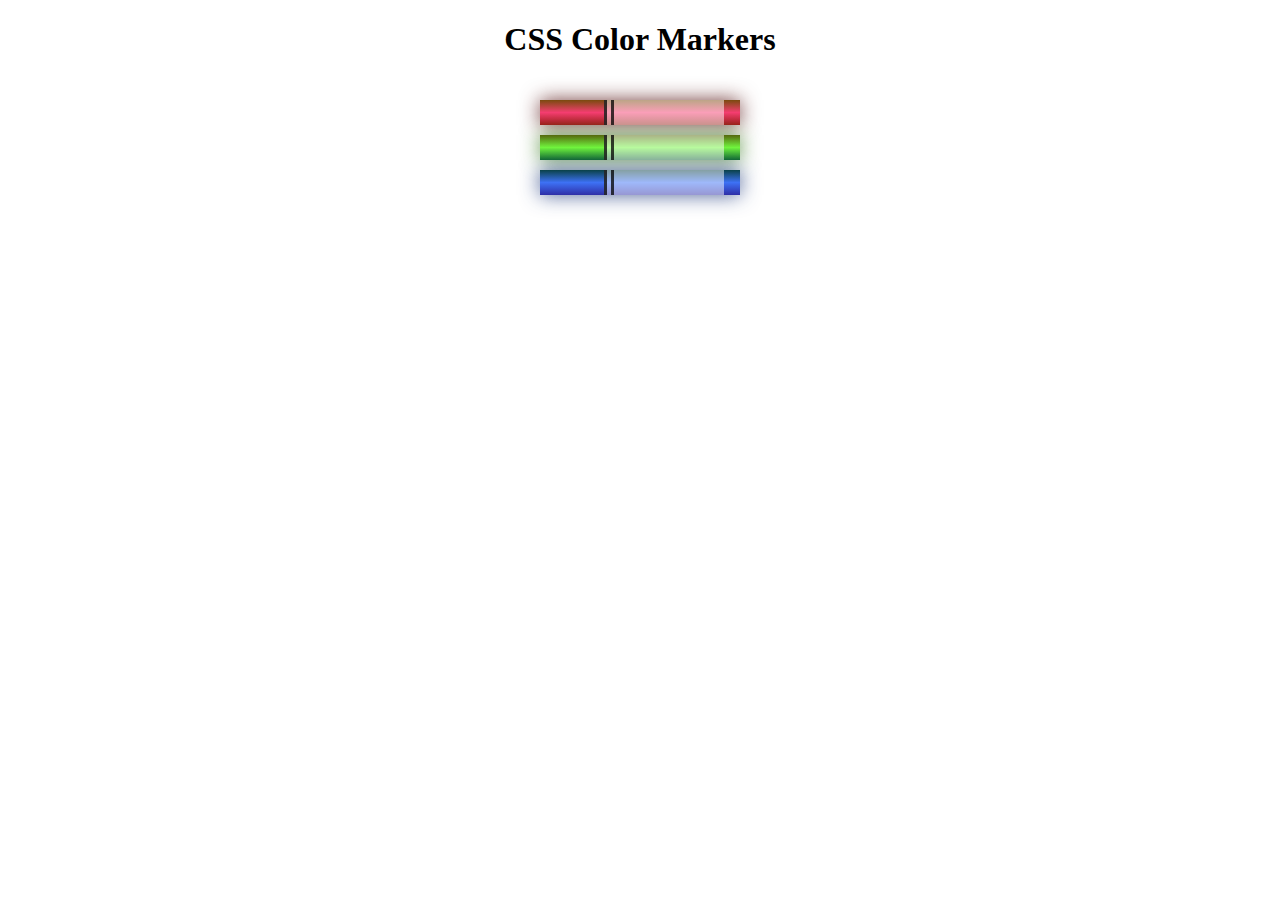
<file: 03.Building a Set of Colored Markers/index.html>
<!DOCTYPE html>
<html lang="en">
    <head>
        <meta charset="utf-8" />
        <meta name="viewport" content="width=device-width, initial-scale=1.0" />
        <title>Colored Markers</title>
        <link rel="stylesheet" href="styles.css" />
    </head>
    <body>
        <h1>CSS Color Markers</h1>
        <div class="container">
            <div class="marker red">
                <div class="cap"></div>
                <div class="sleeve"></div>
            </div>
            <div class="marker green">
                <div class="cap"></div>
                <div class="sleeve"></div>
            </div>
            <div class="marker blue">
                <div class="cap"></div>
                <div class="sleeve"></div>
            </div>
        </div>
    </body>
</html>
</file>
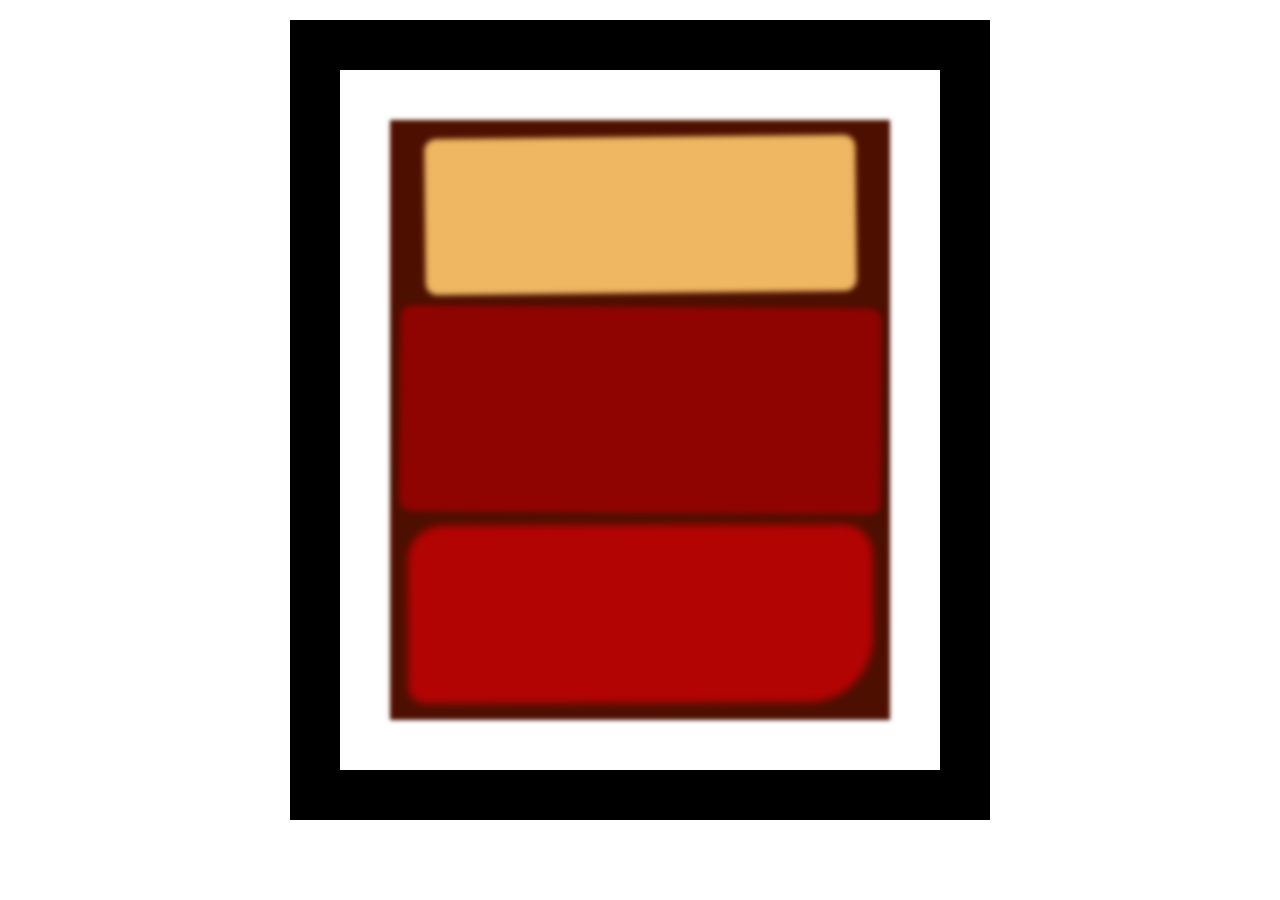
<file: 05.Building a Rothko Painting/index.html>
<!DOCTYPE html>
<html lang="en">
    <head>
        <meta charset="UTF-8" />
        <title>Rothko Painting</title>
        <link href="./styles.css" rel="stylesheet" />
    </head>
    <body>
        <div class="frame">
            <div class="canvas">
                <div class="one"></div>
                <div class="two"></div>
                <div class="three"></div>
            </div>
        </div>
    </body>
</html>
</file>
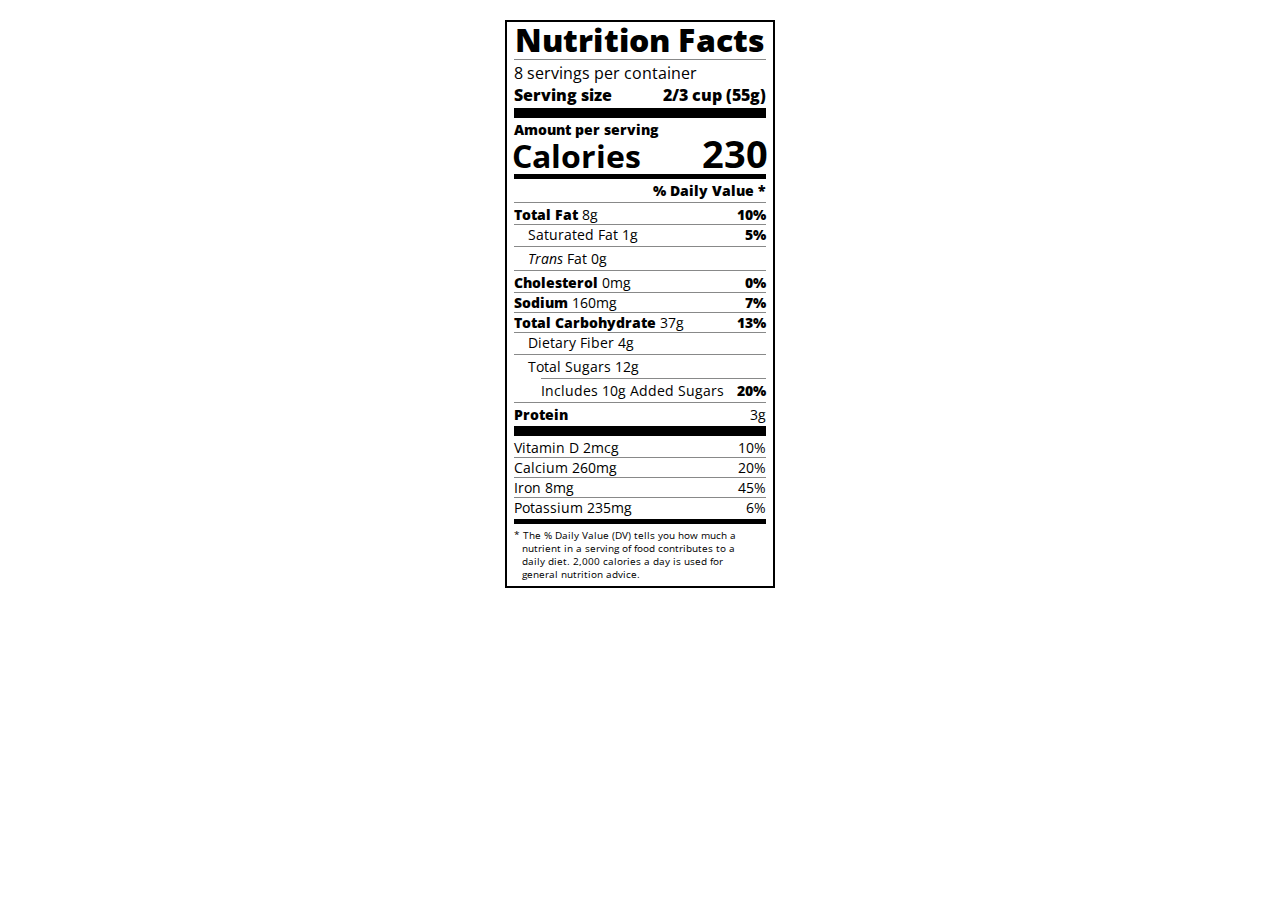
<file: 07.Building a Nutrition Label/index.html>
<!DOCTYPE html>
<html lang="en">
    <head>
        <meta charset="UTF-8" />
        <title>Nutrition Label</title>
        <link
            href="https://fonts.googleapis.com/css?family=Open+Sans:400,700,800"
            rel="stylesheet"
        />
        <link href="./styles.css" rel="stylesheet" />
    </head>

    <body>
        <div class="label">
            <header>
                <h1 class="bold">Nutrition Facts</h1>
                <div class="divider"></div>
                <p>8 servings per container</p>
                <p class="bold">Serving size <span>2/3 cup (55g)</span></p>
            </header>
            <div class="divider large"></div>
            <div class="calories-info">
                <div class="left-container">
                    <h2 class="bold small-text">Amount per serving</h2>
                    <p>Calories</p>
                </div>
                <span class="right">230</span>
            </div>
            <div class="divider medium"></div>
            <div class="daily-value small-text">
                <p class="bold right no-divider">% Daily Value *</p>
                <div class="divider"></div>
                <p>
                    <span><span class="bold">Total Fat</span> 8g</span>
                    <span class="bold right">10%</span>
                </p>
                <p class="indent no-divider">
                    Saturated Fat 1g <span class="bold right">5%</span>
                </p>
                <div class="divider"></div>
                <p class="indent no-divider">
                    <span><i>Trans</i> Fat 0g</span>
                </p>
                <div class="divider"></div>
                <p>
                    <span><span class="bold">Cholesterol</span> 0mg</span>
                    <span class="right bold">0%</span>
                </p>
                <p>
                    <span><span class="bold">Sodium</span> 160mg</span>
                    <span class="right bold">7%</span>
                </p>
                <p>
                    <span
                        ><span class="bold">Total Carbohydrate</span> 37g</span
                    >
                    <span class="right bold">13%</span>
                </p>
                <p class="indent no-divider">Dietary Fiber 4g</p>
                <div class="divider"></div>
                <p class="indent no-divider">Total Sugars 12g</p>
                <div class="divider double-indent"></div>
                <p class="double-indent no-divider">
                    Includes 10g Added Sugars
                    <span class="right bold">20%</span>
                </p>
                <div class="divider"></div>
                <p class="no-divider"><span class="bold">Protein</span> 3g</p>
                <div class="divider large"></div>
                <p>Vitamin D 2mcg <span>10%</span></p>
                <p>Calcium 260mg <span>20%</span></p>
                <p>Iron 8mg <span>45%</span></p>
                <p class="no-divider">Potassium 235mg <span>6%</span></p>
            </div>
            <div class="divider medium"></div>
            <p class="note">
                * The % Daily Value (DV) tells you how much a nutrient in a
                serving of food contributes to a daily diet. 2,000 calories a
                day is used for general nutrition advice.
            </p>
        </div>
    </body>
</html>
</file>
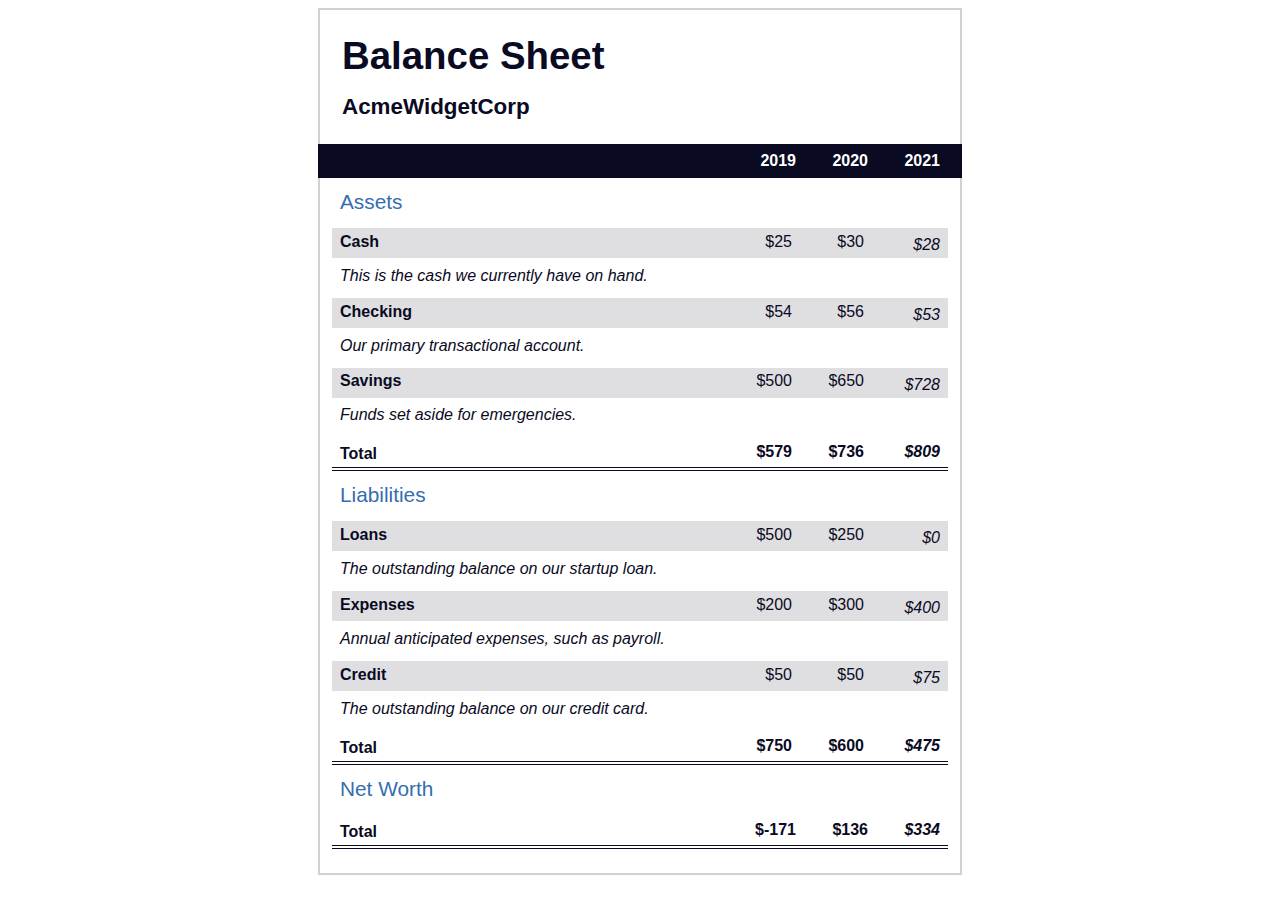
<file: 10.Building a Balance Sheet/index.html>
<!DOCTYPE html>
<html lang="en">
    <head>
        <meta charset="UTF-8" />
        <meta name="viewport" content="width=device-width, initial-scale=1.0" />
        <title>Balance Sheet</title>
        <link rel="stylesheet" href="./styles.css" />
    </head>
    <body>
        <main>
            <section>
                <h1>
                    <span class="flex">
                        <span>AcmeWidgetCorp</span>
                        <span>Balance Sheet</span>
                    </span>
                </h1>
                <div id="years" aria-hidden="true">
                    <span class="year">2019</span>
                    <span class="year">2020</span>
                    <span class="year">2021</span>
                </div>
                <div class="table-wrap">
                    <table>
                        <caption>
                            Assets
                        </caption>
                        <thead>
                            <tr>
                                <td></td>
                                <th><span class="sr-only year">2019</span></th>
                                <th><span class="sr-only year">2020</span></th>
                                <th class="current">
                                    <span class="sr-only year">2021</span>
                                </th>
                            </tr>
                        </thead>
                        <tbody>
                            <tr class="data">
                                <th>
                                    Cash
                                    <span class="description"
                                        >This is the cash we currently have on
                                        hand.</span
                                    >
                                </th>
                                <td>$25</td>
                                <td>$30</td>
                                <td class="current">$28</td>
                            </tr>
                            <tr class="data">
                                <th>
                                    Checking
                                    <span class="description"
                                        >Our primary transactional
                                        account.</span
                                    >
                                </th>
                                <td>$54</td>
                                <td>$56</td>
                                <td class="current">$53</td>
                            </tr>
                            <tr class="data">
                                <th>
                                    Savings
                                    <span class="description"
                                        >Funds set aside for emergencies.</span
                                    >
                                </th>
                                <td>$500</td>
                                <td>$650</td>
                                <td class="current">$728</td>
                            </tr>
                            <tr class="total">
                                <th>
                                    Total <span class="sr-only">Assets</span>
                                </th>
                                <td>$579</td>
                                <td>$736</td>
                                <td class="current">$809</td>
                            </tr>
                        </tbody>
                    </table>
                    <table>
                        <caption>
                            Liabilities
                        </caption>
                        <thead>
                            <tr>
                                <td></td>
                                <th><span class="sr-only">2019</span></th>
                                <th><span class="sr-only">2020</span></th>
                                <th><span class="sr-only">2021</span></th>
                            </tr>
                        </thead>
                        <tbody>
                            <tr class="data">
                                <th>
                                    Loans
                                    <span class="description"
                                        >The outstanding balance on our startup
                                        loan.</span
                                    >
                                </th>
                                <td>$500</td>
                                <td>$250</td>
                                <td class="current">$0</td>
                            </tr>
                            <tr class="data">
                                <th>
                                    Expenses
                                    <span class="description"
                                        >Annual anticipated expenses, such as
                                        payroll.</span
                                    >
                                </th>
                                <td>$200</td>
                                <td>$300</td>
                                <td class="current">$400</td>
                            </tr>
                            <tr class="data">
                                <th>
                                    Credit
                                    <span class="description"
                                        >The outstanding balance on our credit
                                        card.</span
                                    >
                                </th>
                                <td>$50</td>
                                <td>$50</td>
                                <td class="current">$75</td>
                            </tr>
                            <tr class="total">
                                <th>
                                    Total
                                    <span class="sr-only">Liabilities</span>
                                </th>
                                <td>$750</td>
                                <td>$600</td>
                                <td class="current">$475</td>
                            </tr>
                        </tbody>
                    </table>
                    <table>
                        <caption>
                            Net Worth
                        </caption>
                        <thead>
                            <tr>
                                <td></td>
                                <th><span class="sr-only">2019</span></th>
                                <th><span class="sr-only">2020</span></th>
                                <th><span class="sr-only">2021</span></th>
                            </tr>
                        </thead>
                        <tbody>
                            <tr class="total">
                                <th>
                                    Total <span class="sr-only">Net Worth</span>
                                </th>
                                <td>$-171</td>
                                <td>$136</td>
                                <td class="current">$334</td>
                            </tr>
                        </tbody>
                    </table>
                </div>
            </section>
        </main>
    </body>
</html>
</file>
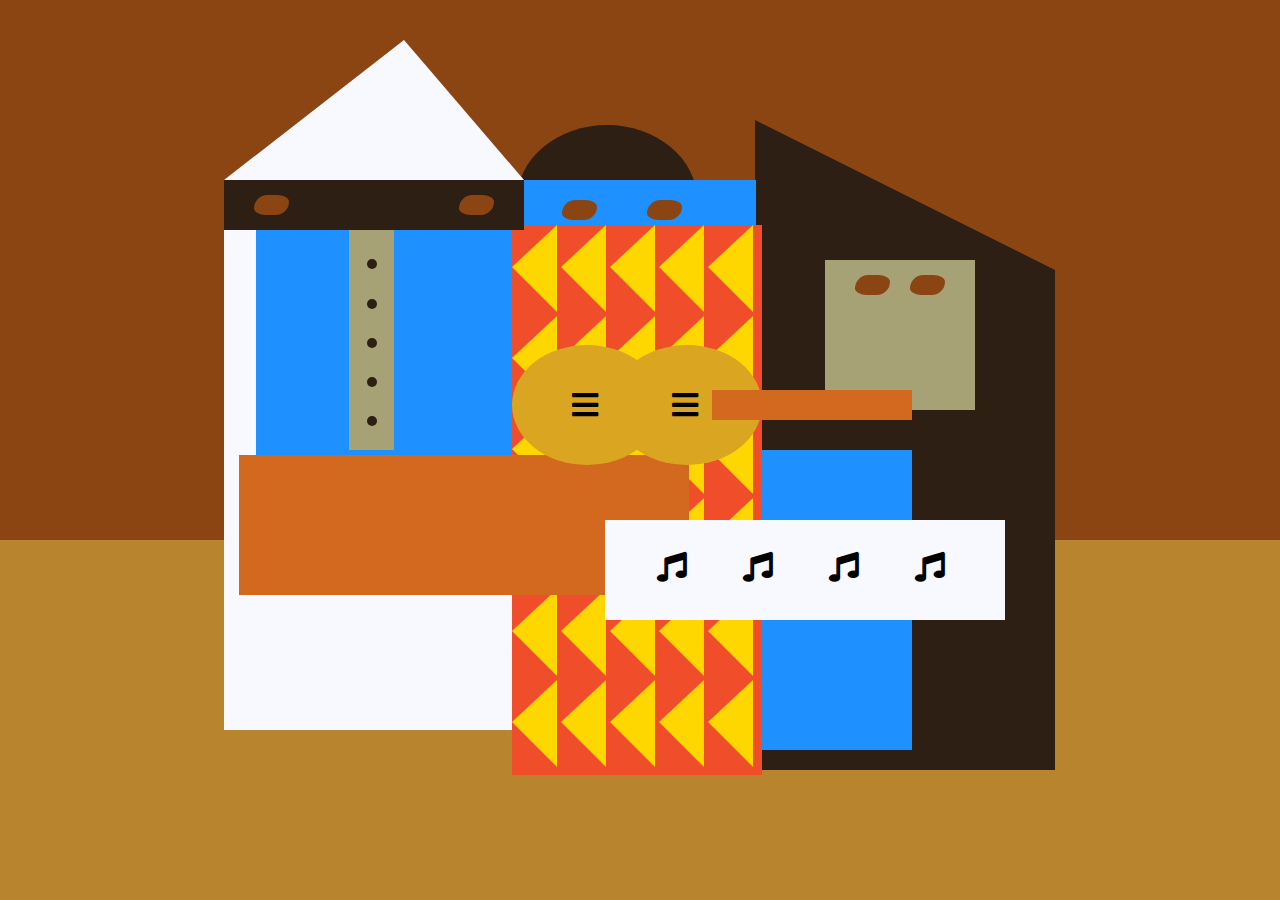
<file: 11.Building a Picasso Painting/index.html>
<!DOCTYPE html>
<html lang="en">
    <head>
        <meta charset="utf-8" />
        <title>Picasso Painting</title>
        <link rel="stylesheet" href="./styles.css" />
        <link
            rel="stylesheet"
            href="https://use.fontawesome.com/releases/v5.8.2/css/all.css"
        />
    </head>
    <body>
        <div id="back-wall"></div>
        <div class="characters">
            <div id="offwhite-character">
                <div id="white-hat"></div>
                <div id="black-mask">
                    <div class="eyes left"></div>
                    <div class="eyes right"></div>
                </div>
                <div id="gray-instrument">
                    <div class="black-dot"></div>
                    <div class="black-dot"></div>
                    <div class="black-dot"></div>
                    <div class="black-dot"></div>
                    <div class="black-dot"></div>
                </div>
                <div id="tan-table"></div>
            </div>
            <div id="black-character">
                <div id="black-hat"></div>
                <div id="gray-mask">
                    <div class="eyes left"></div>
                    <div class="eyes right"></div>
                </div>
                <div id="white-paper">
                    <i class="fas fa-music"></i>
                    <i class="fas fa-music"></i>
                    <i class="fas fa-music"></i>
                    <i class="fas fa-music"></i>
                </div>
            </div>
            <div class="blue" id="blue-left"></div>
            <div class="blue" id="blue-right"></div>
            <div id="orange-character">
                <div id="black-round-hat"></div>
                <div id="eyes-div">
                    <div class="eyes left"></div>
                    <div class="eyes right"></div>
                </div>
                <div id="triangles">
                    <div class="triangle"></div>
                    <div class="triangle"></div>
                    <div class="triangle"></div>
                    <div class="triangle"></div>
                    <div class="triangle"></div>
                    <div class="triangle"></div>
                    <div class="triangle"></div>
                    <div class="triangle"></div>
                    <div class="triangle"></div>
                    <div class="triangle"></div>
                    <div class="triangle"></div>
                    <div class="triangle"></div>
                    <div class="triangle"></div>
                    <div class="triangle"></div>
                    <div class="triangle"></div>
                    <div class="triangle"></div>
                    <div class="triangle"></div>
                    <div class="triangle"></div>
                    <div class="triangle"></div>
                    <div class="triangle"></div>
                    <div class="triangle"></div>
                    <div class="triangle"></div>
                    <div class="triangle"></div>
                    <div class="triangle"></div>
                    <div class="triangle"></div>
                    <div class="triangle"></div>
                    <div class="triangle"></div>
                    <div class="triangle"></div>
                    <div class="triangle"></div>
                    <div class="triangle"></div>
                </div>
                <div id="guitar">
                    <div class="guitar" id="guitar-left">
                        <i class="fas fa-bars"></i>
                    </div>
                    <div class="guitar" id="guitar-right">
                        <i class="fas fa-bars"></i>
                    </div>
                    <div id="guitar-neck"></div>
                </div>
            </div>
        </div>
    </body>
</html>
</file>
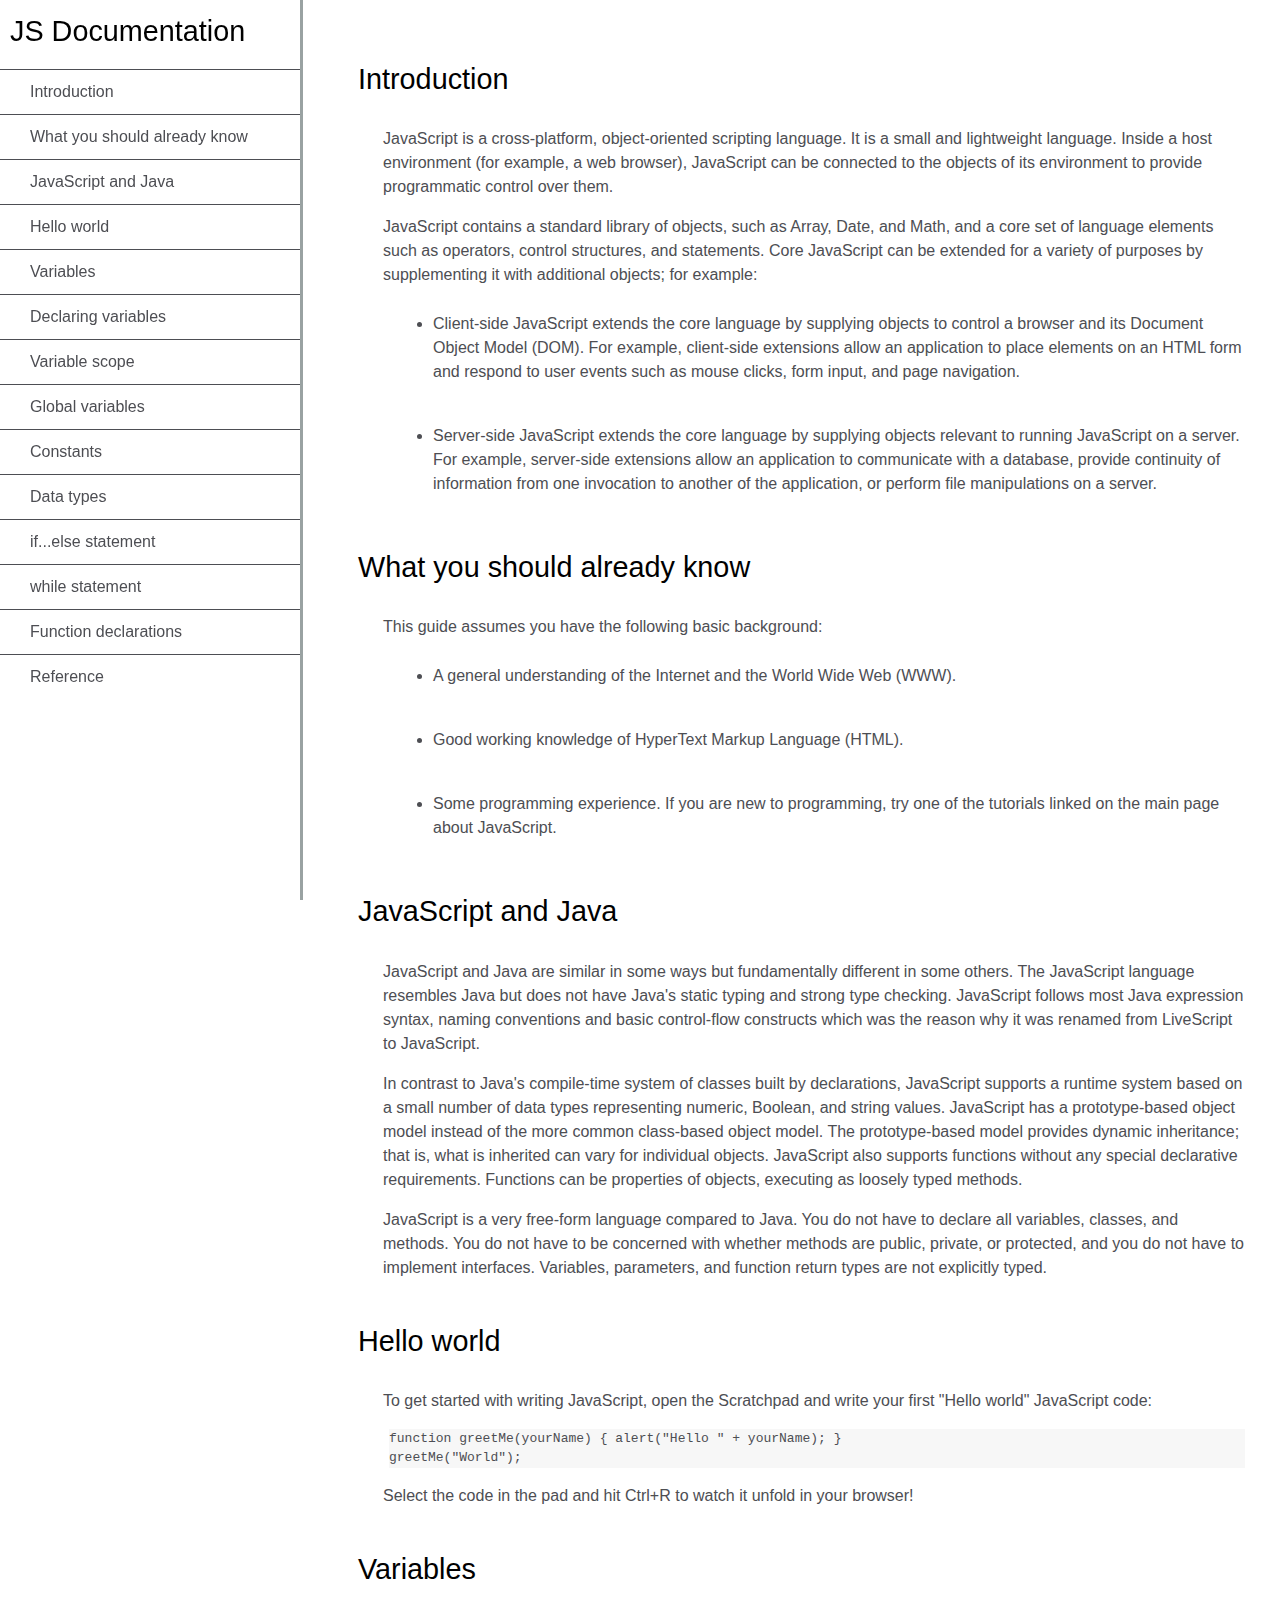
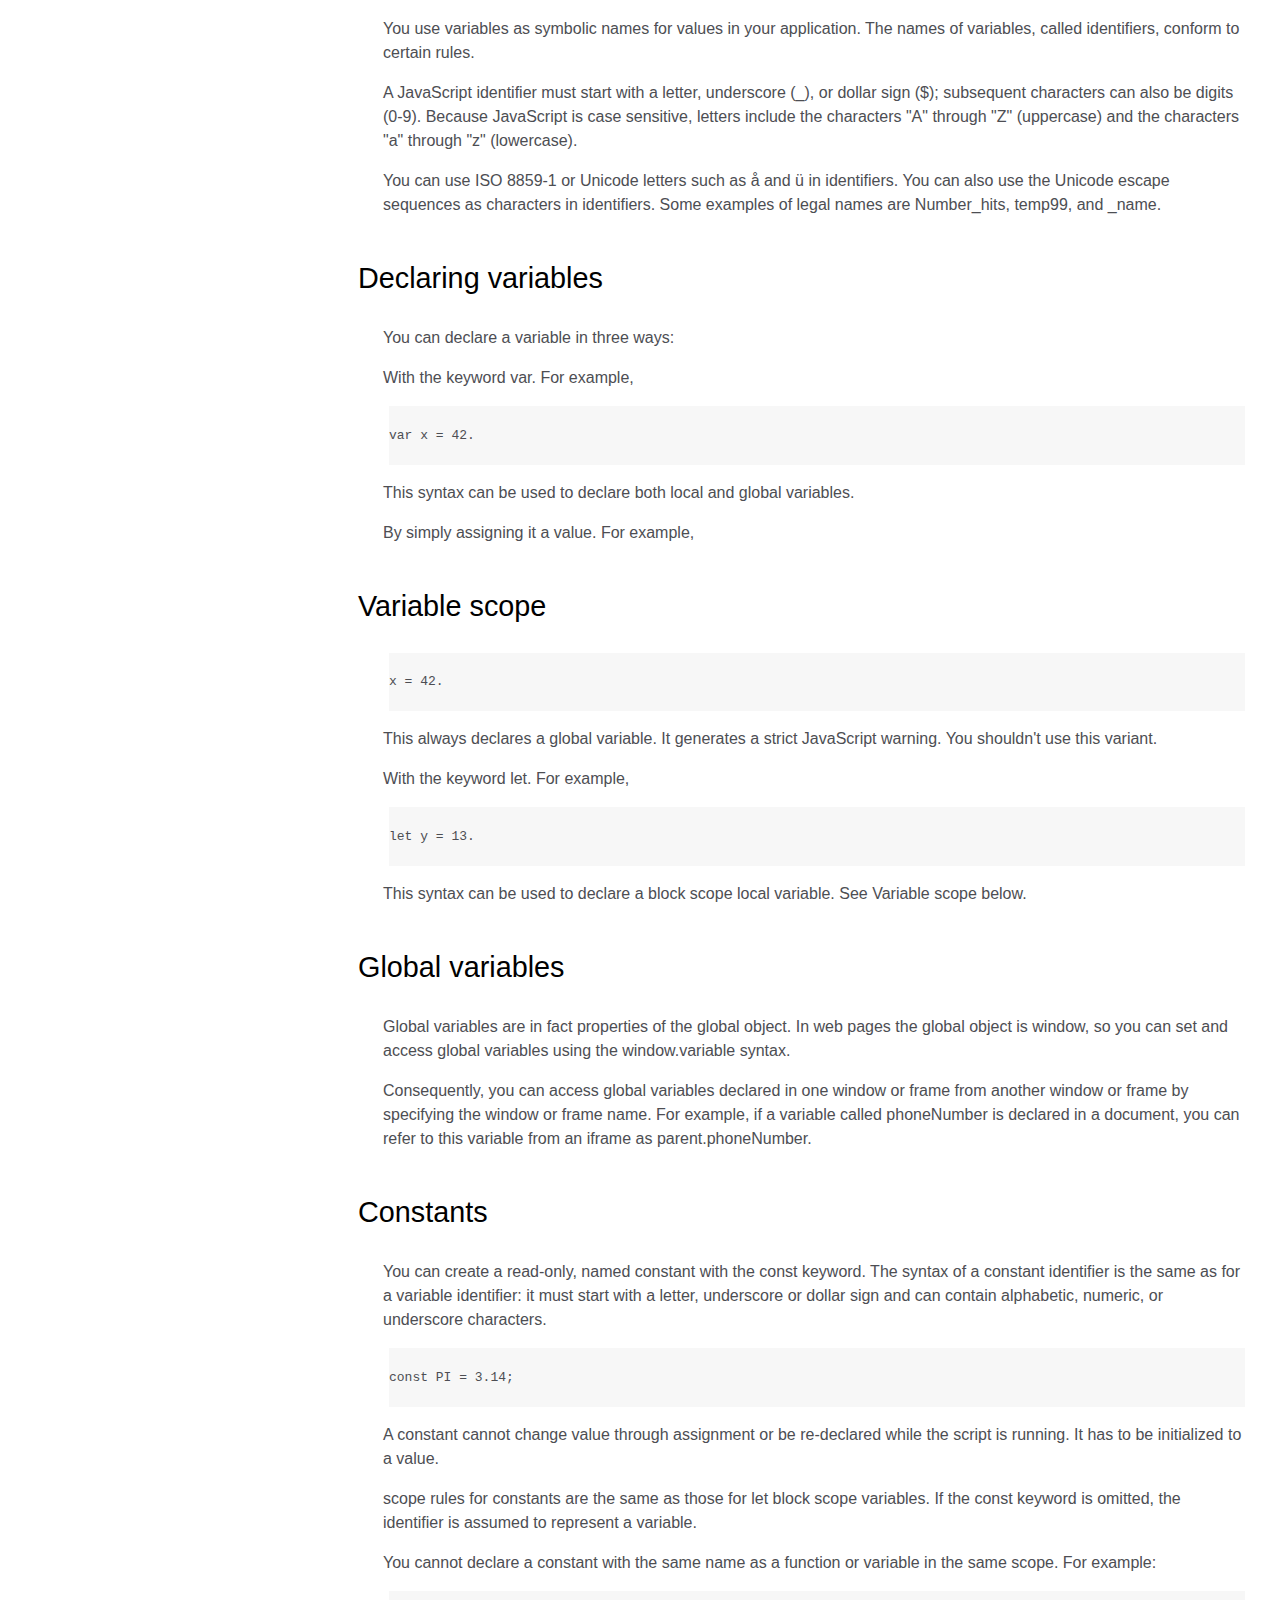
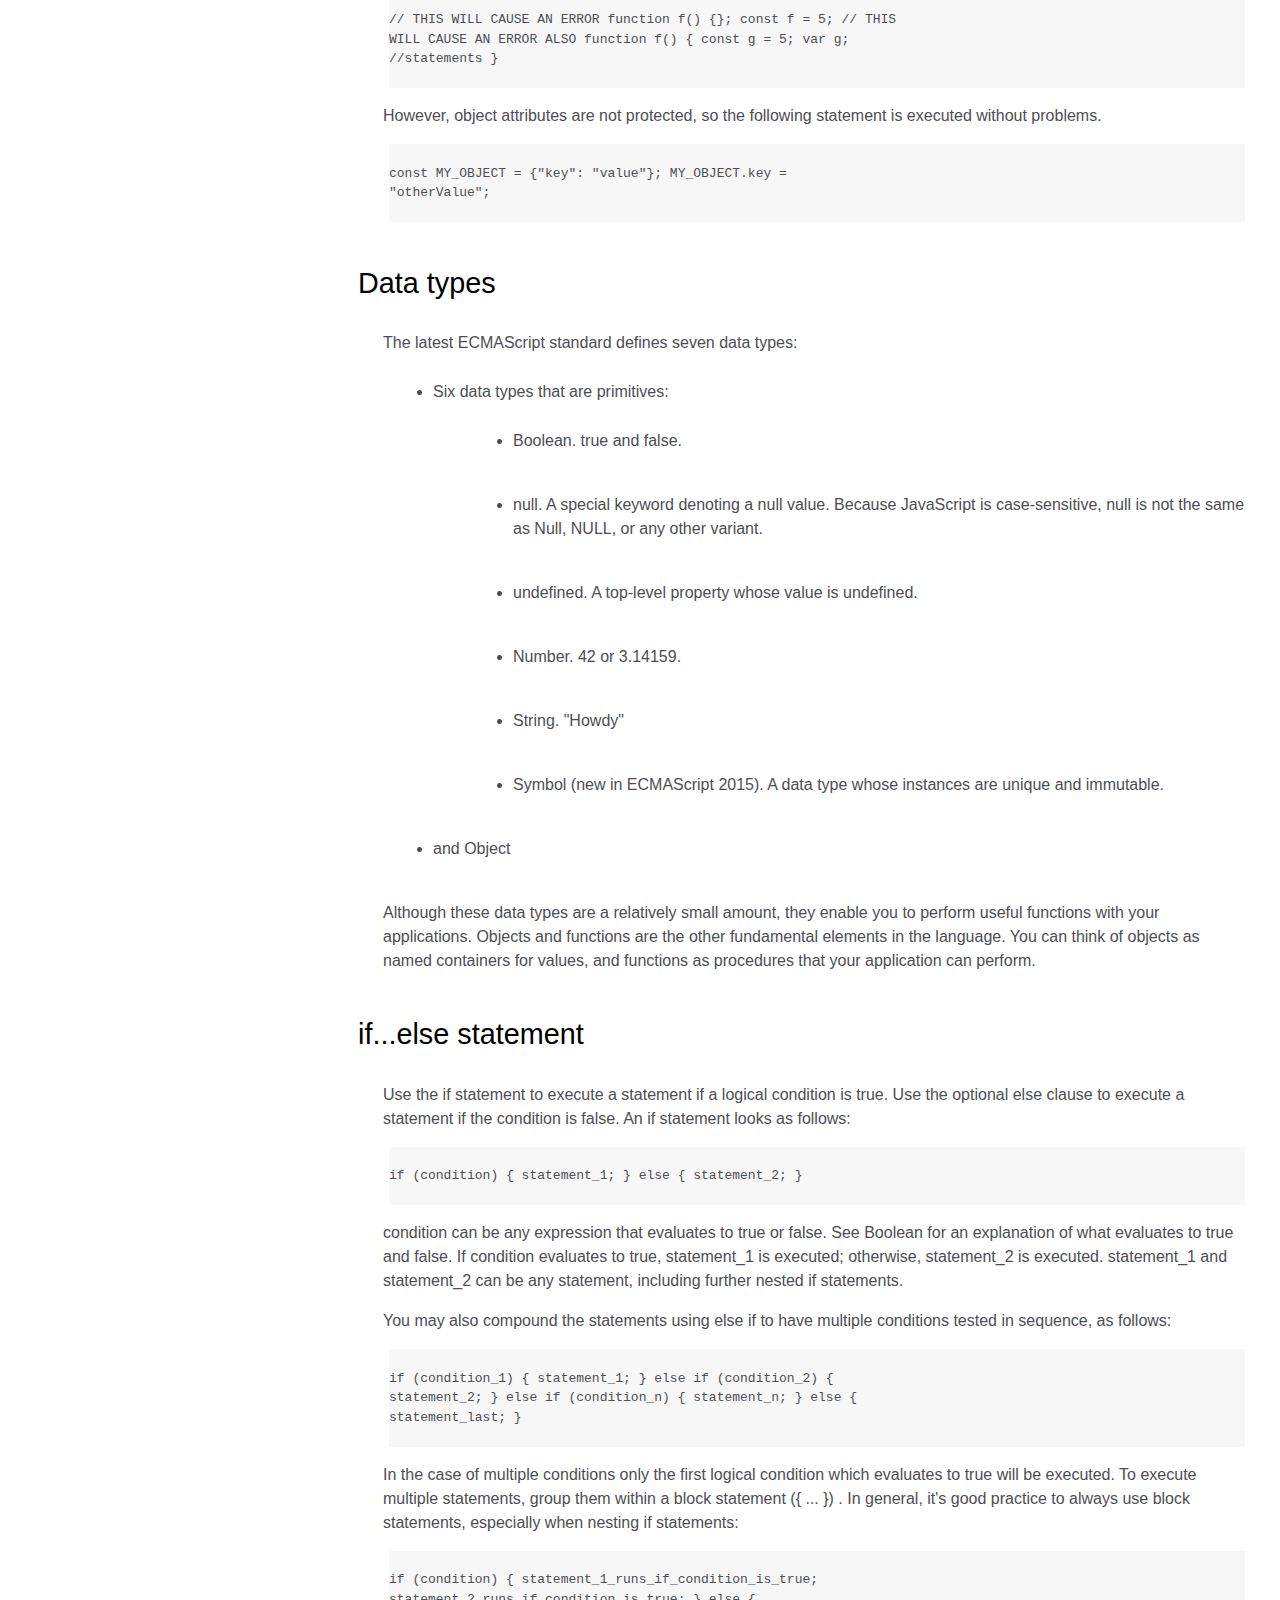
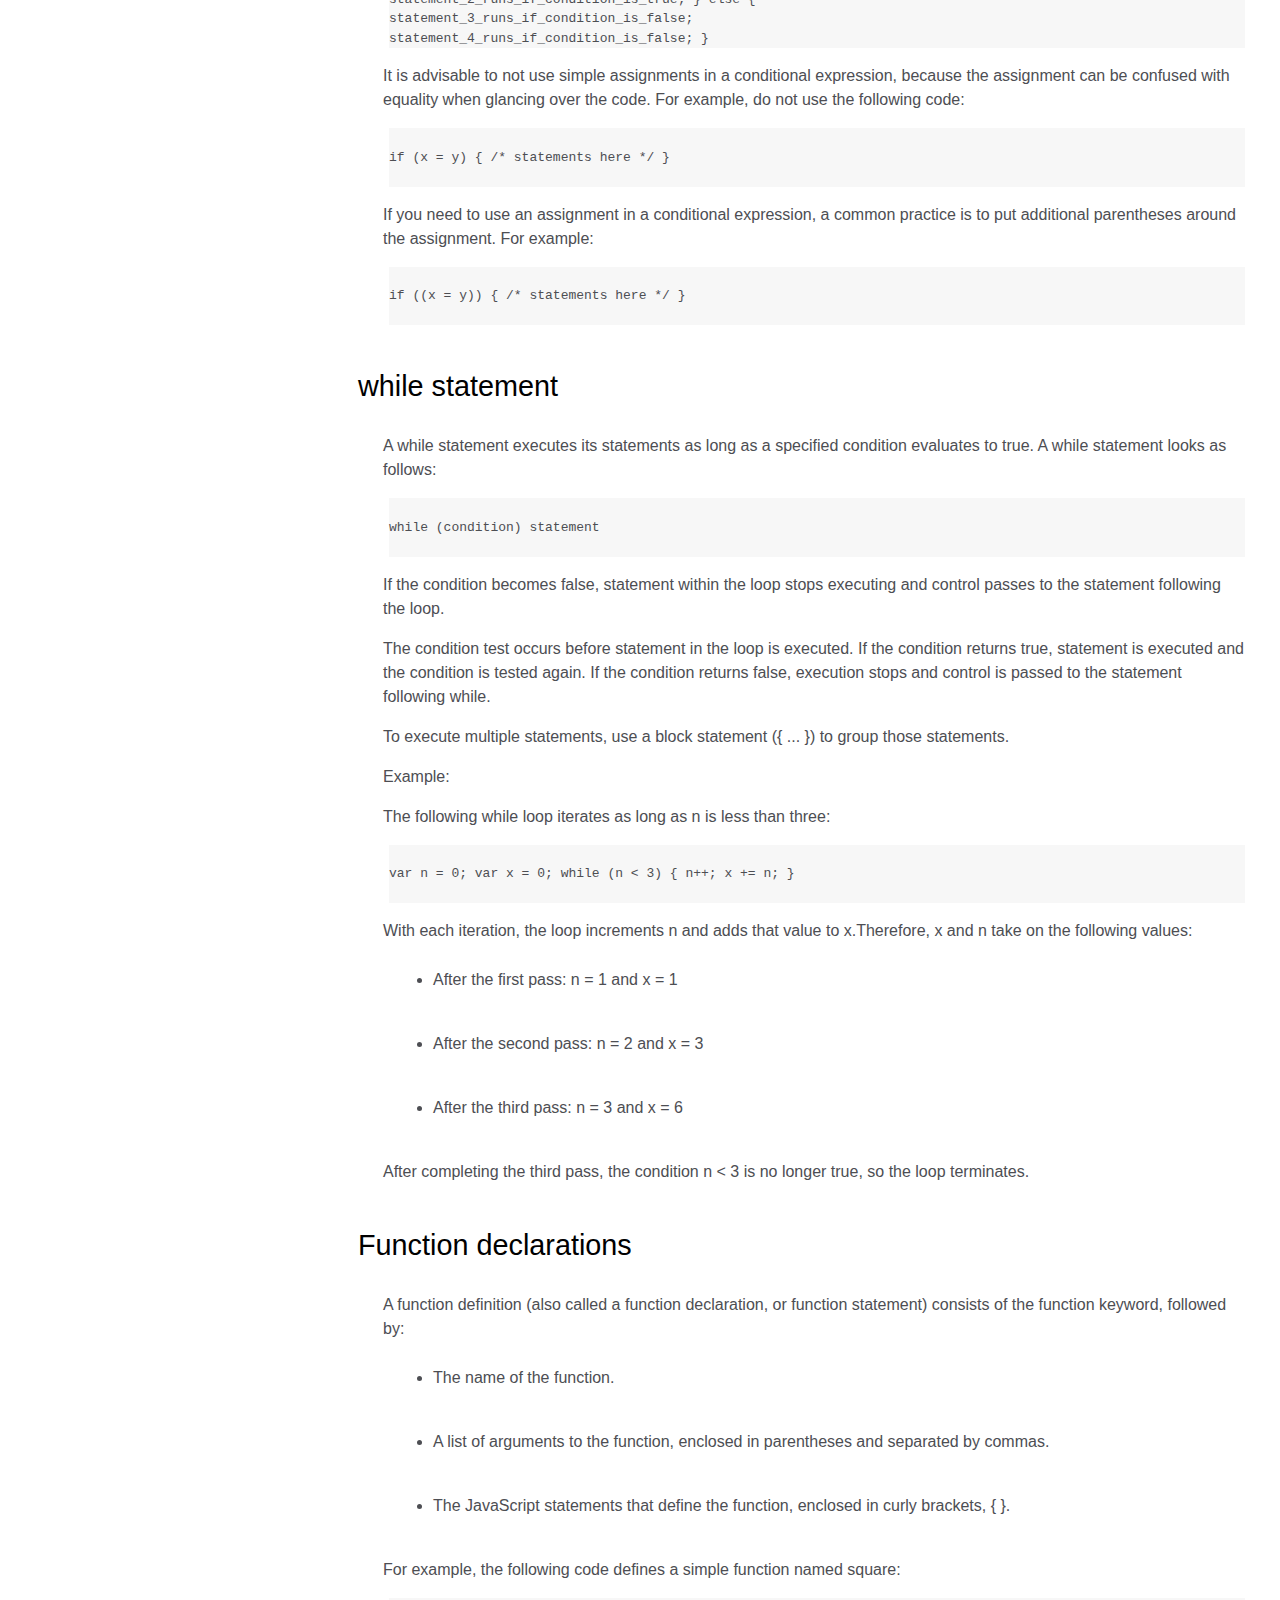
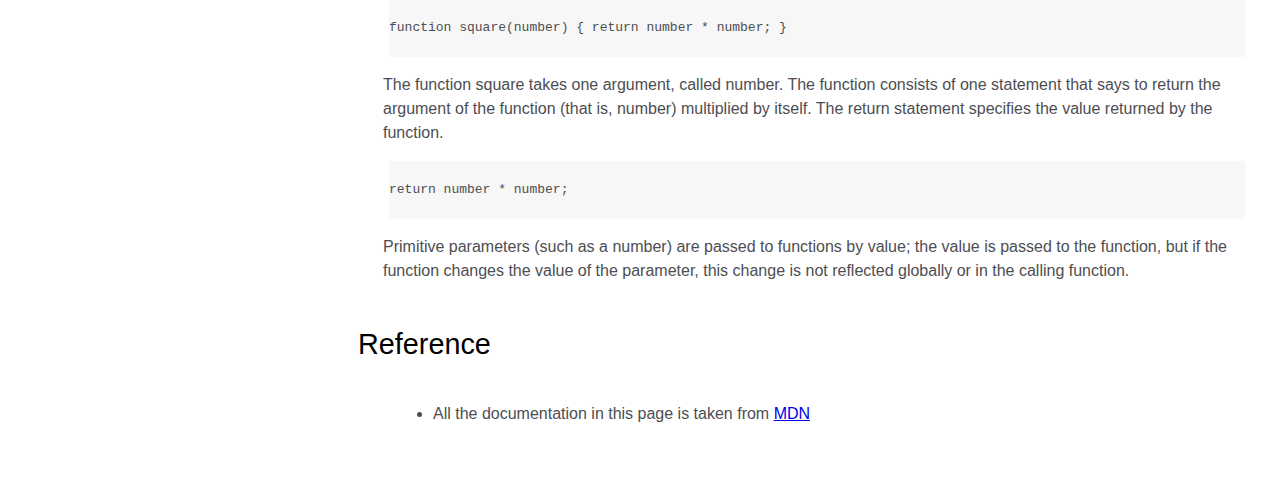
<file: 13.Technical Documentation Page/index.html>
<!-- You can see a main element with a corresponding id="main-doc", which contains the page's main content (technical documentation)
Within the #main-doc element, you can see several section elements, each with a class of main-section. There should be a minimum of five
The first element within each .main-section should be a header element, which contains text that describes the topic of that section.
Each section element with the class of main-section should also have an id that corresponds with the text of each header contained within it. Any spaces should be replaced with underscores (e.g. The section that contains the header "JavaScript and Java" should have a corresponding id="JavaScript_and_Java")



The .main-section elements should contain at least ten p elements total (not each)
The .main-section elements should contain at least five code elements total (not each)
The .main-section elements should contain at least five li items total (not each)



You can see a nav element with a corresponding id="navbar"
The navbar element should contain one header element which contains text that describes the topic of the technical documentation
Additionally, the navbar should contain link (a) elements with the class of nav-link. There should be one for every element with the class main-section
The header element in the #navbar must come before any link (a) elements in the navbar
Each element with the class of nav-link should contain text that corresponds to the header text within each section (e.g. if you have a "Hello world" section/header, your navbar should have an element which contains the text "Hello world")
When you click on a navbar element, the page should navigate to the corresponding section of the #main-doc element (e.g. If you click on a .nav-link element that contains the text "Hello world", the page navigates to a section element with that id, and contains the corresponding header)
On regular sized devices (laptops, desktops), the element with id="navbar" should be shown on the left side of the screen and should always be visible to the user
Your technical documentation should use at least one media query
Fulfill the user stories and pass all the tests below to complete this project. Give it your own personal style. Happy Coding!

Note: Be sure to add <link rel="stylesheet" href="styles.css"> in your HTML to link your stylesheet and apply your CSS -->

<!DOCTYPE html>
<html lang="en">
    <head>
        <meta charset="utf-8" />
        <title></title>
        <link rel="stylesheet" href="styles.css" />
    </head>

    <body>
        <main id="main-doc">
            <section class="main-section" id="Introduction">
                <header>Introduction</header>
                <article>
                    <p>
                        JavaScript is a cross-platform, object-oriented
                        scripting language. It is a small and lightweight
                        language. Inside a host environment (for example, a web
                        browser), JavaScript can be connected to the objects of
                        its environment to provide programmatic control over
                        them.
                    </p>
                    <p>
                        JavaScript contains a standard library of objects, such
                        as Array, Date, and Math, and a core set of language
                        elements such as operators, control structures, and
                        statements. Core JavaScript can be extended for a
                        variety of purposes by supplementing it with additional
                        objects; for example:
                    </p>
                    <ul>
                        <li>
                            Client-side JavaScript extends the core language by
                            supplying objects to control a browser and its
                            Document Object Model (DOM). For example,
                            client-side extensions allow an application to place
                            elements on an HTML form and respond to user events
                            such as mouse clicks, form input, and page
                            navigation.
                        </li>
                        <li>
                            Server-side JavaScript extends the core language by
                            supplying objects relevant to running JavaScript on
                            a server. For example, server-side extensions allow
                            an application to communicate with a database,
                            provide continuity of information from one
                            invocation to another of the application, or perform
                            file manipulations on a server.
                        </li>
                    </ul>
                </article>
            </section>
            <section class="main-section" id="What_you_should_already_know">
                <header>What you should already know</header>
                <article>
                    <p>
                        This guide assumes you have the following basic
                        background:
                    </p>
                    <ul>
                        <li>
                            A general understanding of the Internet and the
                            World Wide Web (WWW).
                        </li>
                        <li>
                            Good working knowledge of HyperText Markup Language
                            (HTML).
                        </li>
                        <li>
                            Some programming experience. If you are new to
                            programming, try one of the tutorials linked on the
                            main page about JavaScript.
                        </li>
                    </ul>
                </article>
            </section>

            <section class="main-section" id="JavaScript_and_Java">
                <header>JavaScript and Java</header>
                <article>
                    <p>
                        JavaScript and Java are similar in some ways but
                        fundamentally different in some others. The JavaScript
                        language resembles Java but does not have Java's static
                        typing and strong type checking. JavaScript follows most
                        Java expression syntax, naming conventions and basic
                        control-flow constructs which was the reason why it was
                        renamed from LiveScript to JavaScript.
                    </p>
                    <p>
                        In contrast to Java's compile-time system of classes
                        built by declarations, JavaScript supports a runtime
                        system based on a small number of data types
                        representing numeric, Boolean, and string values.
                        JavaScript has a prototype-based object model instead of
                        the more common class-based object model. The
                        prototype-based model provides dynamic inheritance; that
                        is, what is inherited can vary for individual objects.
                        JavaScript also supports functions without any special
                        declarative requirements. Functions can be properties of
                        objects, executing as loosely typed methods.
                    </p>
                    <p>
                        JavaScript is a very free-form language compared to
                        Java. You do not have to declare all variables, classes,
                        and methods. You do not have to be concerned with
                        whether methods are public, private, or protected, and
                        you do not have to implement interfaces. Variables,
                        parameters, and function return types are not explicitly
                        typed.
                    </p>
                </article>
            </section>

            <section class="main-section" id="Hello_world">
                <header>Hello world</header>
                <article>
                    <p>
                        To get started with writing JavaScript, open the
                        Scratchpad and write your first "Hello world" JavaScript
                        code:
                    </p>
                    <pre><code>function greetMe(yourName) { alert("Hello " + yourName); }
greetMe("World");</code></pre>

                    <p>
                        Select the code in the pad and hit Ctrl+R to watch it
                        unfold in your browser!
                    </p>
                </article>
            </section>

            <section class="main-section" id="Variables">
                <header>Variables</header>
                <article>
                    <p>
                        You use variables as symbolic names for values in your
                        application. The names of variables, called identifiers,
                        conform to certain rules.
                    </p>
                    <p>
                        A JavaScript identifier must start with a letter,
                        underscore (_), or dollar sign ($); subsequent
                        characters can also be digits (0-9). Because JavaScript
                        is case sensitive, letters include the characters "A"
                        through "Z" (uppercase) and the characters "a" through
                        "z" (lowercase).
                    </p>
                    <p>
                        You can use ISO 8859-1 or Unicode letters such as å and
                        ü in identifiers. You can also use the Unicode escape
                        sequences as characters in identifiers. Some examples of
                        legal names are Number_hits, temp99, and _name.
                    </p>
                </article>
            </section>

            <section class="main-section" id="Declaring_variables">
                <header>Declaring variables</header>
                <article>
                    <p>You can declare a variable in three ways:</p>
                    <p>With the keyword var. For example,</p>
                    <pre>
                    <code>
var x = 42.</code>
                </pre>
                    <p>
                        This syntax can be used to declare both local and global
                        variables.
                    </p>
                    <p>By simply assigning it a value. For example,</p>
                </article>
            </section>

            <section class="main-section" id="Variable_scope">
                <header>Variable scope</header>
                <article>
                    <pre>
                    <code>
x = 42.</code>
                </pre>
                    <p>
                        This always declares a global variable. It generates a
                        strict JavaScript warning. You shouldn't use this
                        variant.
                    </p>

                    <p>With the keyword let. For example,</p>
                    <pre><code>
let y = 13.</code>
                </pre>
                    <p>
                        This syntax can be used to declare a block scope local
                        variable. See Variable scope below.
                    </p>
                </article>
            </section>

            <section class="main-section" id="Global_variables">
                <header>Global variables</header>

                <article>
                    <p>
                        Global variables are in fact properties of the global
                        object. In web pages the global object is window, so you
                        can set and access global variables using the
                        window.variable syntax.
                    </p>

                    <p>
                        Consequently, you can access global variables declared
                        in one window or frame from another window or frame by
                        specifying the window or frame name. For example, if a
                        variable called phoneNumber is declared in a document,
                        you can refer to this variable from an iframe as
                        parent.phoneNumber.
                    </p>
                </article>
            </section>

            <section class="main-section" id="Constants">
                <header>Constants</header>
                <article>
                    <p>
                        You can create a read-only, named constant with the
                        const keyword. The syntax of a constant identifier is
                        the same as for a variable identifier: it must start
                        with a letter, underscore or dollar sign and can contain
                        alphabetic, numeric, or underscore characters.
                    </p>
                    <pre>
                    <code>
const PI = 3.14;
</code>
</pre>
                    <p>
                        A constant cannot change value through assignment or be
                        re-declared while the script is running. It has to be
                        initialized to a value.
                    </p>

                    <p>
                        scope rules for constants are the same as those for let
                        block scope variables. If the const keyword is omitted,
                        the identifier is assumed to represent a variable.
                    </p>

                    <p>
                        You cannot declare a constant with the same name as a
                        function or variable in the same scope. For example:
                    </p>

                    <pre>
                    <code>
// THIS WILL CAUSE AN ERROR function f() {}; const f = 5; // THIS
WILL CAUSE AN ERROR ALSO function f() { const g = 5; var g;
//statements }
</code>
</pre>
                    <p>
                        However, object attributes are not protected, so the
                        following statement is executed without problems.
                    </p>
                    <pre>
                    <code>
const MY_OBJECT = {"key": "value"}; MY_OBJECT.key =
"otherValue";
</code>
</pre>
                </article>
            </section>

            <section class="main-section" id="Data_types">
                <header>Data types</header>
                <article>
                    <p>
                        The latest ECMAScript standard defines seven data types:
                    </p>
                    <ul>
                        <li>
                            Six data types that are primitives:
                            <ul>
                                <li>Boolean. true and false.</li>
                                <li>
                                    null. A special keyword denoting a null
                                    value. Because JavaScript is case-sensitive,
                                    null is not the same as Null, NULL, or any
                                    other variant.
                                </li>
                                <li>
                                    undefined. A top-level property whose value
                                    is undefined.
                                </li>
                                <li>Number. 42 or 3.14159.</li>
                                <li>String. "Howdy"</li>
                                <li>
                                    Symbol (new in ECMAScript 2015). A data type
                                    whose instances are unique and immutable.
                                </li>
                            </ul>
                        </li>
                        <li>and Object</li>
                    </ul>
                    <p>
                        Although these data types are a relatively small amount,
                        they enable you to perform useful functions with your
                        applications. Objects and functions are the other
                        fundamental elements in the language. You can think of
                        objects as named containers for values, and functions as
                        procedures that your application can perform.
                    </p>
                </article>
            </section>

            <section class="main-section" id="if...else_statement">
                <header>if...else statement</header>

                <article>
                    <p>
                        Use the if statement to execute a statement if a logical
                        condition is true. Use the optional else clause to
                        execute a statement if the condition is false. An if
                        statement looks as follows:
                    </p>
                    <pre>
                    <code>
if (condition) { statement_1; } else { statement_2; }</code>
                </pre>
                    <p>
                        condition can be any expression that evaluates to true
                        or false. See Boolean for an explanation of what
                        evaluates to true and false. If condition evaluates to
                        true, statement_1 is executed; otherwise, statement_2 is
                        executed. statement_1 and statement_2 can be any
                        statement, including further nested if statements.
                    </p>
                    <p>
                        You may also compound the statements using else if to
                        have multiple conditions tested in sequence, as follows:
                    </p>

                    <pre>
                    <code>
if (condition_1) { statement_1; } else if (condition_2) {
statement_2; } else if (condition_n) { statement_n; } else {
statement_last; }
</code>
</pre>
                    <p>
                        In the case of multiple conditions only the first
                        logical condition which evaluates to true will be
                        executed. To execute multiple statements, group them
                        within a block statement ({ ... }) . In general, it's
                        good practice to always use block statements, especially
                        when nesting if statements:
                    </p>
                    <pre>
                    <code>
if (condition) { statement_1_runs_if_condition_is_true;
statement_2_runs_if_condition_is_true; } else {
statement_3_runs_if_condition_is_false;
statement_4_runs_if_condition_is_false; }</code></pre>
                    <p>
                        It is advisable to not use simple assignments in a
                        conditional expression, because the assignment can be
                        confused with equality when glancing over the code. For
                        example, do not use the following code:
                    </p>
                    <pre><code>
if (x = y) { /* statements here */ }
                </code></pre>
                    <p>
                        If you need to use an assignment in a conditional
                        expression, a common practice is to put additional
                        parentheses around the assignment. For example:
                    </p>
                    <pre><code>
if ((x = y)) { /* statements here */ }
</code>
</pre>
                </article>
            </section>

            <section class="main-section" id="while_statement">
                <header>while statement</header>
                <article>
                    <p>
                        A while statement executes its statements as long as a
                        specified condition evaluates to true. A while statement
                        looks as follows:
                    </p>
                    <pre><code>
while (condition) statement
                </code></pre>
                    <p>
                        If the condition becomes false, statement within the
                        loop stops executing and control passes to the statement
                        following the loop.
                    </p>
                    <p>
                        The condition test occurs before statement in the loop
                        is executed. If the condition returns true, statement is
                        executed and the condition is tested again. If the
                        condition returns false, execution stops and control is
                        passed to the statement following while.
                    </p>
                    <p>
                        To execute multiple statements, use a block statement ({
                        ... }) to group those statements.
                    </p>
                    <p>Example:</p>
                    <p>
                        The following while loop iterates as long as n is less
                        than three:
                    </p>
                    <pre><code>
var n = 0; var x = 0; while (n < 3) { n++; x += n; }
                </code></pre>
                    <p>
                        With each iteration, the loop increments n and adds that
                        value to x.Therefore, x and n take on the following
                        values:
                    </p>
                    <ul>
                        <li>After the first pass: n = 1 and x = 1</li>
                        <li>After the second pass: n = 2 and x = 3</li>
                        <li>After the third pass: n = 3 and x = 6</li>
                    </ul>
                    <p>
                        After completing the third pass, the condition n < 3 is
                        no longer true, so the loop terminates.
                    </p>
                </article>
            </section>

            <section class="main-section" id="Function_declarations">
                <header>Function declarations</header>
                <article>
                    <p>
                        A function definition (also called a function
                        declaration, or function statement) consists of the
                        function keyword, followed by:
                    </p>
                    <ul>
                        <li>The name of the function.</li>
                        <li>
                            A list of arguments to the function, enclosed in
                            parentheses and separated by commas.
                        </li>
                        <li>
                            The JavaScript statements that define the function,
                            enclosed in curly brackets, { }.
                        </li>
                    </ul>

                    <p>
                        For example, the following code defines a simple
                        function named square:
                    </p>
                    <pre><code>
function square(number) { return number * number; }
</code>
</pre>
                    <p>
                        The function square takes one argument, called number.
                        The function consists of one statement that says to
                        return the argument of the function (that is, number)
                        multiplied by itself. The return statement specifies the
                        value returned by the function.
                    </p>

                    <pre><code>
return number * number;
                </code></pre>
                    <p>
                        Primitive parameters (such as a number) are passed to
                        functions by value; the value is passed to the function,
                        but if the function changes the value of the parameter,
                        this change is not reflected globally or in the calling
                        function.
                    </p>
                </article>
            </section>

            <section class="main-section" id="Reference">
                <header>Reference</header>
                <article>
                    <ul>
                        <li>
                            All the documentation in this page is taken from
                            <a
                                href="https://developer.mozilla.org/en-US/docs/Web/JavaScript/Guide"
                                target="_blank"
                                >MDN</a
                            >
                        </li>
                    </ul>
                </article>
            </section>
        </main>
        <nav id="navbar">
            <header>JS Documentation</header>
            <ul>
                <li>
                    <a href="#Introduction" class="nav-link">Introduction</a>
                </li>
                <li>
                    <a href="#What_you_should_already_know" class="nav-link"
                        >What you should already know</a
                    >
                </li>
                <li>
                    <a href="#JavaScript_and_Java" class="nav-link"
                        >JavaScript and Java</a
                    >
                </li>
                <li><a href="#Hello_world" class="nav-link">Hello world</a></li>
                <li><a href="#Variables" class="nav-link">Variables</a></li>
                <li>
                    <a href="#Declaring_variables" class="nav-link"
                        >Declaring variables</a
                    >
                </li>
                <li>
                    <a href="#Variable_scope" class="nav-link"
                        >Variable scope</a
                    >
                </li>
                <li>
                    <a href="#Global_variables" class="nav-link"
                        >Global variables</a
                    >
                </li>
                <li><a href="#Constants" class="nav-link">Constants</a></li>
                <li><a href="#Data_types" class="nav-link">Data types</a></li>
                <li>
                    <a href="#if...else_statement" class="nav-link"
                        >if...else statement</a
                    >
                </li>
                <li>
                    <a href="#while_statement" class="nav-link"
                        >while statement</a
                    >
                </li>
                <li>
                    <a href="#Function_declarations" class="nav-link"
                        >Function declarations</a
                    >
                </li>
                <li><a href="#Reference" class="nav-link">Reference</a></li>
            </ul>
        </nav>
    </body>
</html>
</file>
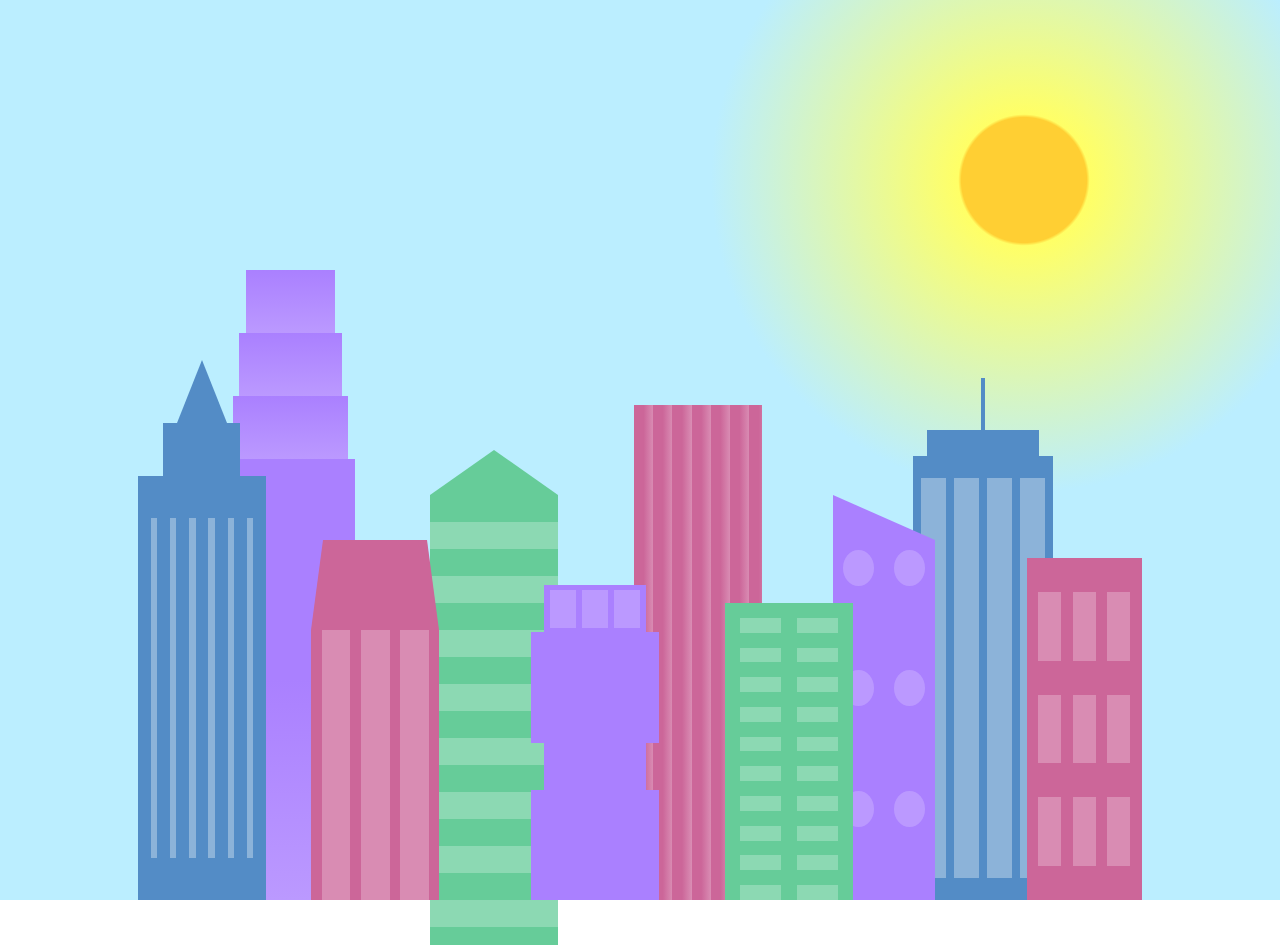
<file: 14.Building a City Skyline/index.html>
<!DOCTYPE html>
<html lang="en">
    <head>
        <meta charset="UTF-8" />
        <title>City Skyline</title>
        <link href="styles.css" rel="stylesheet" />
    </head>

    <body>
        <div class="background-buildings sky">
            <div></div>
            <div></div>
            <div class="bb1 building-wrap">
                <div class="bb1a bb1-window"></div>
                <div class="bb1b bb1-window"></div>
                <div class="bb1c bb1-window"></div>
                <div class="bb1d"></div>
            </div>
            <div class="bb2">
                <div class="bb2a"></div>
                <div class="bb2b"></div>
            </div>
            <div class="bb3"></div>
            <div></div>
            <div class="bb4 building-wrap">
                <div class="bb4a"></div>
                <div class="bb4b"></div>
                <div class="bb4c window-wrap">
                    <div class="bb4-window"></div>
                    <div class="bb4-window"></div>
                    <div class="bb4-window"></div>
                    <div class="bb4-window"></div>
                </div>
            </div>
            <div></div>
            <div></div>
        </div>

        <div class="foreground-buildings">
            <div></div>
            <div></div>
            <div class="fb1 building-wrap">
                <div class="fb1a"></div>
                <div class="fb1b"></div>
                <div class="fb1c"></div>
            </div>
            <div class="fb2">
                <div class="fb2a"></div>
                <div class="fb2b window-wrap">
                    <div class="fb2-window"></div>
                    <div class="fb2-window"></div>
                    <div class="fb2-window"></div>
                </div>
            </div>
            <div></div>
            <div class="fb3 building-wrap">
                <div class="fb3a window-wrap">
                    <div class="fb3-window"></div>
                    <div class="fb3-window"></div>
                    <div class="fb3-window"></div>
                </div>
                <div class="fb3b"></div>
                <div class="fb3a"></div>
                <div class="fb3b"></div>
            </div>
            <div class="fb4">
                <div class="fb4a"></div>
                <div class="fb4b">
                    <div class="fb4-window"></div>
                    <div class="fb4-window"></div>
                    <div class="fb4-window"></div>
                    <div class="fb4-window"></div>
                    <div class="fb4-window"></div>
                    <div class="fb4-window"></div>
                </div>
            </div>
            <div class="fb5"></div>
            <div class="fb6"></div>
            <div></div>
            <div></div>
        </div>
    </body>
</html>
</file>
<file: 03.Building a Set of Colored Markers/styles.css>
h1 {
    text-align: center;
}

.container {
    background-color: rgb(255, 255, 255);
    padding: 10px 0;
}

.marker {
    width: 200px;
    height: 25px;
    margin: 10px auto;
}

.cap {
    width: 60px;
    height: 25px;
}

.sleeve {
    width: 110px;
    height: 25px;
    background-color: rgba(255, 255, 255, 0.5);
    border-left: 10px double rgba(0, 0, 0, 0.75);
}

.cap,
.sleeve {
    display: inline-block;
}

.red {
    background: linear-gradient(
        rgb(122, 74, 14),
        rgb(245, 62, 113),
        rgb(162, 27, 27)
    );
    box-shadow: 0 0 20px 0 rgba(83, 14, 14, 0.8);
}

.green {
    background: linear-gradient(#55680d, #71f53e, #116c31);
    box-shadow: 0 0 20px 0 #3b7e20cc;
}
.blue {
    background: linear-gradient(
        hsl(186, 76%, 16%),
        hsl(223, 90%, 60%),
        hsl(240, 56%, 42%)
    );
    box-shadow: 0 0 20px 0 hsla(223, 59%, 31%, 0.8);
}
</file>
<file: 05.Building a Rothko Painting/styles.css>
.canvas {
    width: 500px;
    height: 600px;
    background-color: #4d0f00;
    overflow: hidden;
    filter: blur(2px);
}

.frame {
    border: 50px solid black;
    width: 500px;
    padding: 50px;
    margin: 20px auto;
}

.one {
    width: 425px;
    height: 150px;
    background-color: #efb762;
    margin: 20px auto;
    box-shadow: 0 0 3px 3px #efb762;
    border-radius: 9px;
    transform: rotate(-0.6deg);
}

.two {
    width: 475px;
    height: 200px;
    background-color: #8f0401;
    margin: 0 auto 20px;
    box-shadow: 0 0 3px 3px #8f0401;
    border-radius: 8px 10px;
    transform: rotate(0.4deg);
}

.one,
.two {
    filter: blur(1px);
}

.three {
    width: 91%;
    height: 28%;
    background-color: #b20403;
    margin: auto;
    filter: blur(2px);
    box-shadow: 0 0 5px 5px #b20403;
    border-radius: 30px 25px 60px 12px;
    transform: rotate(-0.2deg);
}
</file>
<file: 07.Building a Nutrition Label/styles.css>
* {
    box-sizing: border-box;
}

html {
    font-size: 16px;
}

body {
    font-family: "Open Sans", sans-serif;
}

.label {
    border: 2px solid black;
    width: 270px;
    margin: 20px auto;
    padding: 0 7px;
}

header h1 {
    text-align: center;
    margin: -4px 0;
    letter-spacing: 0.15px;
}

p {
    margin: 0;
    display: flex;
    justify-content: space-between;
}

.divider {
    border-bottom: 1px solid #888989;
    margin: 2px 0;
}

.bold {
    font-weight: 800;
}

.large {
    height: 10px;
}

.large,
.medium {
    background-color: black;
    border: 0;
}

.medium {
    height: 5px;
}

.small-text {
    font-size: 0.85rem;
}

.calories-info {
    display: flex;
    justify-content: space-between;
    align-items: flex-end;
}

.calories-info h2 {
    margin: 0;
}

.left-container p {
    margin: -5px -2px;
    font-size: 2em;
    font-weight: 700;
}

.calories-info span {
    margin: -7px -2px;
    font-size: 2.4em;
    font-weight: 700;
}

.right {
    justify-content: flex-end;
}

.indent {
    margin-left: 1em;
}

.double-indent {
    margin-left: 2em;
}

.daily-value p:not(.no-divider) {
    border-bottom: 1px solid #888989;
}
.note {
    font-size: 0.6rem;
    margin: 5px 0;
    padding: 0 8px 0;
    text-indent: -8px;
}
</file>
<file: 10.Building a Balance Sheet/styles.css>
span[class~="sr-only"] {
    border: 0 !important;
    clip: rect(1px, 1px, 1px, 1px) !important;
    clip-path: inset(50%) !important;
    -webkit-clip-path: inset(50%) !important;
    height: 1px !important;
    width: 1px !important;
    position: absolute !important;
    overflow: hidden !important;
    white-space: nowrap !important;
    padding: 0 !important;
    margin: -1px !important;
}

html {
    box-sizing: border-box;
}

body {
    font-family: sans-serif;
    color: #0a0a23;
}

h1 {
    max-width: 37.25rem;
    margin: 0 auto;
    padding: 1.5rem 1.25rem;
}

h1 .flex {
    display: flex;
    flex-direction: column-reverse;
    gap: 1rem;
}

h1 .flex span:first-of-type {
    font-size: 0.7em;
}

h1 .flex span:last-of-type {
    font-size: 1.2em;
}

section {
    max-width: 40rem;
    margin: 0 auto;
    border: 2px solid #d0d0d5;
}

#years {
    display: flex;
    justify-content: flex-end;
    position: sticky;
    top: 0;
    background: #0a0a23;
    color: #fff;
    z-index: 999;
    padding: 0.5rem calc(1.25rem + 2px) 0.5rem 0;
    margin: 0 -2px;
}

#years span[class] {
    font-weight: bold;
    width: 4.5rem;
    text-align: right;
}

.table-wrap {
    padding: 0 0.75rem 1.5rem 0.75rem;
}

table {
    border-collapse: collapse;
    border: 0;
    width: 100%;
    position: relative;
    margin-top: 3rem;
}

table caption {
    color: #356eaf;
    font-size: 1.3em;
    font-weight: normal;
    position: absolute;
    top: -2.25rem;
    left: 0.5rem;
}

tbody td {
    width: 100vw;
    min-width: 4rem;
    max-width: 4rem;
}

tbody th {
    width: calc(100% - 12rem);
}

tr[class="total"] {
    border-bottom: 4px double #0a0a23;
    font-weight: bold;
}

tr[class="total"] th {
    text-align: left;
    padding: 0.5rem 0 0.25rem 0.5rem;
}

tr.total td {
    text-align: right;
    padding: 0 0.25rem;
}

tr.total td:nth-of-type(3) {
    padding-right: 0.5rem;
}

tr.total:hover {
    background-color: #99c9ff;
}

td.current {
    font-style: italic;
}

tr.data {
    background-image: linear-gradient(
        to bottom,
        #dfdfe2 1.845rem,
        white 1.845rem
    );
}

tr.data th {
    text-align: left;
    padding-top: 0.3rem;
    padding-left: 0.5rem;
}

tr.data th .description {
    display: block;
    font-weight: normal;
    font-style: italic;
    padding: 1rem 0 0.75rem;
    margin-right: -13.5rem;
}

tr.data td {
    vertical-align: top;
    padding: 0.3rem 0.25rem 0;
    text-align: right;
}
tr.data td:last-of-type {
    padding: 0.5rem;
}
</file>
<file: 11.Building a Picasso Painting/styles.css>
body {
    background-color: rgb(184, 132, 46);
}

#back-wall {
    background-color: #8b4513;
    width: 100%;
    height: 60%;
    position: absolute;
    top: 0;
    left: 0;
    z-index: -1;
}

#offwhite-character {
    width: 300px;
    height: 550px;
    background-color: GhostWhite;
    position: absolute;
    top: 20%;
    left: 17.5%;
}

#white-hat {
    width: 0;
    height: 0;
    border-style: solid;
    border-width: 0 120px 140px 180px;
    border-top-color: transparent;
    border-right-color: transparent;
    border-bottom-color: GhostWhite;
    border-left-color: transparent;
    position: absolute;
    top: -140px;
    left: 0;
}

#black-mask {
    width: 100%;
    height: 50px;
    background-color: rgb(45, 31, 19);
    position: absolute;
    top: 0;
    left: 0;
    z-index: 1;
}

#gray-instrument {
    width: 15%;
    height: 40%;
    background-color: rgb(167, 162, 117);
    position: absolute;
    top: 50px;
    left: 125px;
    z-index: 1;
}

.black-dot {
    width: 10px;
    height: 10px;
    background-color: rgb(45, 31, 19);
    border-radius: 50%;
    display: block;
    margin: auto;
    margin-top: 65%;
}

#tan-table {
    width: 450px;
    height: 140px;
    background-color: #d2691e;
    position: absolute;
    top: 275px;
    left: 15px;
    z-index: 1;
}

#black-character {
    width: 300px;
    height: 500px;
    background-color: rgb(45, 31, 19);
    position: absolute;
    top: 30%;
    left: 59%;
}

#black-hat {
    width: 0;
    height: 0;
    border-style: solid;
    border-width: 150px 0 0 300px;
    border-top-color: transparent;
    border-right-color: transparent;
    border-bottom-color: transparent;
    border-left-color: rgb(45, 31, 19);
    position: absolute;
    top: -150px;
    left: 0;
}

#gray-mask {
    width: 150px;
    height: 150px;
    background-color: rgb(167, 162, 117);
    position: absolute;
    top: -10px;
    left: 70px;
}

#white-paper {
    width: 400px;
    height: 100px;
    background-color: GhostWhite;
    position: absolute;
    top: 250px;
    left: -150px;
    z-index: 1;
}

.fa-music {
    display: inline-block;
    margin-top: 8%;
    margin-left: 13%;
}

.blue {
    background-color: #1e90ff;
}

#blue-left {
    width: 500px;
    height: 300px;
    position: absolute;
    top: 20%;
    left: 20%;
}

#blue-right {
    width: 400px;
    height: 300px;
    position: absolute;
    top: 50%;
    left: 40%;
}

#orange-character {
    width: 250px;
    height: 550px;
    background-color: rgb(240, 78, 42);
    position: absolute;
    top: 25%;
    left: 40%;
}

#black-round-hat {
    width: 180px;
    height: 150px;
    background-color: rgb(45, 31, 19);
    border-radius: 50%;
    position: absolute;
    top: -100px;
    left: 5px;
    z-index: -1;
}

#eyes-div {
    width: 180px;
    height: 50px;
    position: absolute;
    top: -40px;
    left: 20px;
    z-index: 3;
}

#triangles {
    width: 250px;
    height: 550px;
}

.triangle {
    width: 0;
    height: 0;
    border-style: solid;
    border-width: 42px 45px 45px 0;
    border-top-color: transparent;
    border-right-color: Gold; /* yellow */
    border-bottom-color: transparent;
    border-left-color: transparent;
    display: inline-block;
}

#guitar {
    width: 100%;
    height: 100px;
    position: absolute;
    top: 120px;
    left: 0px;
    z-index: 3;
}

.guitar {
    width: 150px;
    height: 120px;
    background-color: Goldenrod;
    border-radius: 50%;
}

#guitar-left {
    position: absolute;
    left: 0px;
}

#guitar-right {
    position: absolute;
    left: 100px;
}

.fa-bars {
    display: block;
    margin-top: 30%;
    margin-left: 40%;
}

#guitar-neck {
    width: 200px;
    height: 30px;
    background-color: #d2691e;
    position: absolute;
    top: 45px;
    left: 200px;
    z-index: 3;
}

.eyes {
    width: 35px;
    height: 20px;
    background-color: #8b4513;
    border-radius: 20px 50%;
}

.right {
    position: absolute;
    top: 15px;
    right: 30px;
}

.left {
    position: absolute;
    top: 15px;
    left: 30px;
}
.fas {
    font-size: 30px;
}
</file>
<file: 13.Technical Documentation Page/styles.css>
@media (prefers-reduced-motion: no-preference) {
    * {
        scroll-behavior: smooth;
    }
}

html,
body {
    min-width: 290px;
    color: #4d4e53;
    background-color: white;
    font-family: "Open Sans", Arial, sans-serif;
    line-height: 1.5;
}
body {
    display: block;
    margin: 8px;
}

#main-doc {
    position: absolute;
    margin-left: 310px;
    padding: 20px;
    margin-bottom: 110px;
}

/* .main-section {
    padding: 0.5rem;
} */

.main-section header {
    font-size: 28.8px;
    padding: 10px;
}
.main-section p {
    padding-left: 30px;
}
/* .main-section ul {
    margin-left: 40px;
    line-height: 2rem;
} */

pre {
    background-color: #f7f7f7;
    margin-left: 36px;
}
code {
    font-family: monospace;
    color: #4d4e53;
    text-align: left;
}

#navbar {
    position: fixed;
    left: 0px;
    min-width: 290px;
    top: 0px;
    width: 300px;
    height: 100%;
    border-right: solid;
    border-color: rgba(0, 22, 22, 0.4);
}
#navbar a {
    display: block;
    padding: 10px 30px;
    color: #4d4e53;
    text-decoration: none;
    cursor: pointer;
}
#navbar ul {
    height: 88%;
    padding: 0;
    overflow-y: auto;
    overflow-x: hidden;
}
#navbar li {
    color: #4d4e53;
    border-top: 1px solid;
    list-style: none;
    position: relative;
    width: 100%;
}
ul {
    display: block;
    list-style-type: disc;
    margin-block-start: 1em;
    margin-block-end: 1em;
    margin-inline-start: 0px;
    margin-inline-end: 0px;
    padding-inline-start: 40px;
}
section {
    margin: 20px 0 30px 0px;
}
section li {
    margin: 25px 0px 40px 40px;
}
section article {
    margin: 15px;
}
li {
    display: list-item;
}
header {
    color: black;
    margin: 10px;
    text-align: left;
    font-size: 1.8rem;
    margin-bottom: 10px;
}
</file>
<file: 14.Building a City Skyline/styles.css>
:root {
    --building-color1: #aa80ff;
    --building-color2: #66cc99;
    --building-color3: #cc6699;
    --building-color4: #538cc6;
    --window-color1: #bb99ff;
    --window-color2: #8cd9b3;
    --window-color3: #d98cb3;
    --window-color4: #8cb3d9;
}

* {
    box-sizing: border-box;
}

body {
    height: 10vh;
    margin: 0;
    overflow: hidden;
}

.background-buildings,
.foreground-buildings {
    width: 100%;
    height: 100%;
    display: flex;
    align-items: flex-end;
    justify-content: space-evenly;
    position: absolute;
    top: 0;
}

.building-wrap {
    display: flex;
    flex-direction: column;
    align-items: center;
}

.window-wrap {
    display: flex;
    align-items: center;
    justify-content: space-evenly;
}

.sky {
    background: radial-gradient(
        closest-corner circle at 80% 20%,
        #ffcf33,
        #ffcf33 20%,
        #ffff66 21%,
        #bbeeff 100%
    );
}

/* BACKGROUND BUILDINGS - "bb" stands for "background building" */
.bb1 {
    width: 10%;
    height: 70%;
}

.bb1a {
    width: 70%;
}

.bb1b {
    width: 80%;
}

.bb1c {
    width: 90%;
}

.bb1d {
    width: 100%;
    height: 70%;
    background: linear-gradient(
        var(--building-color1) 50%,
        var(--window-color1)
    );
}

.bb1-window {
    height: 10%;
    background: linear-gradient(var(--building-color1), var(--window-color1));
}

.bb2 {
    width: 10%;
    height: 50%;
}

.bb2a {
    border-bottom: 5vh solid var(--building-color2);
    border-left: 5vw solid transparent;
    border-right: 5vw solid transparent;
}

.bb2b {
    width: 100%;
    height: 100%;
    background: repeating-linear-gradient(
        var(--building-color2),
        var(--building-color2) 6%,
        var(--window-color2) 6%,
        var(--window-color2) 12%
    );
}

.bb3 {
    width: 10%;
    height: 55%;
    background: repeating-linear-gradient(
        90deg,
        var(--building-color3),
        var(--building-color3),
        var(--window-color3) 15%
    );
}

.bb4 {
    width: 11%;
    height: 58%;
}

.bb4a {
    width: 3%;
    height: 10%;
    background-color: var(--building-color4);
}

.bb4b {
    width: 80%;
    height: 5%;
    background-color: var(--building-color4);
}

.bb4c {
    width: 100%;
    height: 85%;
    background-color: var(--building-color4);
}

.bb4-window {
    width: 18%;
    height: 90%;
    background-color: var(--window-color4);
}

/* FOREGROUND BUILDINGS - "fb" stands for "foreground building" */
.fb1 {
    width: 10%;
    height: 60%;
}

.fb1a {
    border-bottom: 7vh solid var(--building-color4);
    border-left: 2vw solid transparent;
    border-right: 2vw solid transparent;
}

.fb1b {
    width: 60%;
    height: 10%;
    background-color: var(--building-color4);
}

.fb1c {
    width: 100%;
    height: 80%;
    background: repeating-linear-gradient(
            90deg,
            var(--building-color4),
            var(--building-color4) 10%,
            transparent 10%,
            transparent 15%
        ),
        repeating-linear-gradient(
            var(--building-color4),
            var(--building-color4) 10%,
            var(--window-color4) 10%,
            var(--window-color4) 90%
        );
}

.fb2 {
    width: 10%;
    height: 40%;
}

.fb2a {
    width: 100%;
    border-bottom: 10vh solid var(--building-color3);
    border-left: 1vw solid transparent;
    border-right: 1vw solid transparent;
}

.fb2b {
    width: 100%;
    height: 75%;
    background-color: var(--building-color3);
}

.fb2-window {
    width: 22%;
    height: 100%;
    background-color: var(--window-color3);
}

.fb3 {
    width: 10%;
    height: 35%;
}

.fb3a {
    width: 80%;
    height: 15%;
    background-color: var(--building-color1);
}

.fb3b {
    width: 100%;
    height: 35%;
    background-color: var(--building-color1);
}

.fb3-window {
    width: 25%;
    height: 80%;
    background-color: var(--window-color1);
}

.fb4 {
    width: 8%;
    height: 45%;
    position: relative;
    left: 10%;
}

.fb4a {
    border-top: 5vh solid transparent;
    border-left: 8vw solid var(--building-color1);
}

.fb4b {
    width: 100%;
    height: 89%;
    background-color: var(--building-color1);
    display: flex;
    flex-wrap: wrap;
}

.fb4-window {
    width: 30%;
    height: 10%;
    border-radius: 50%;
    background-color: var(--window-color1);
    margin: 10%;
}

.fb5 {
    width: 10%;
    height: 33%;
    position: relative;
    right: 10%;
    background: repeating-linear-gradient(
            var(--building-color2),
            var(--building-color2) 5%,
            transparent 5%,
            transparent 10%
        ),
        repeating-linear-gradient(
            90deg,
            var(--building-color2),
            var(--building-color2) 12%,
            var(--window-color2) 12%,
            var(--window-color2) 44%
        );
}

.fb6 {
    width: 9%;
    height: 38%;
    background: repeating-linear-gradient(
            90deg,
            var(--building-color3),
            var(--building-color3) 10%,
            transparent 10%,
            transparent 30%
        ),
        repeating-linear-gradient(
            var(--building-color3),
            var(--building-color3) 10%,
            var(--window-color3) 10%,
            var(--window-color3) 30%
        );
}

@media (max-width: 1000px) {
    :root {
        --building-color1: #000;
        --building-color2: #000;
        --building-color3: #000;
        --building-color4: #000;
    }
    .sky {
        background: radial-gradient(
            closest-corner circle at 15% 15%,
            #ccc,
            #ccc 20%,
            #445 21%,
            #223 100%
        );
    }
}
</file>
